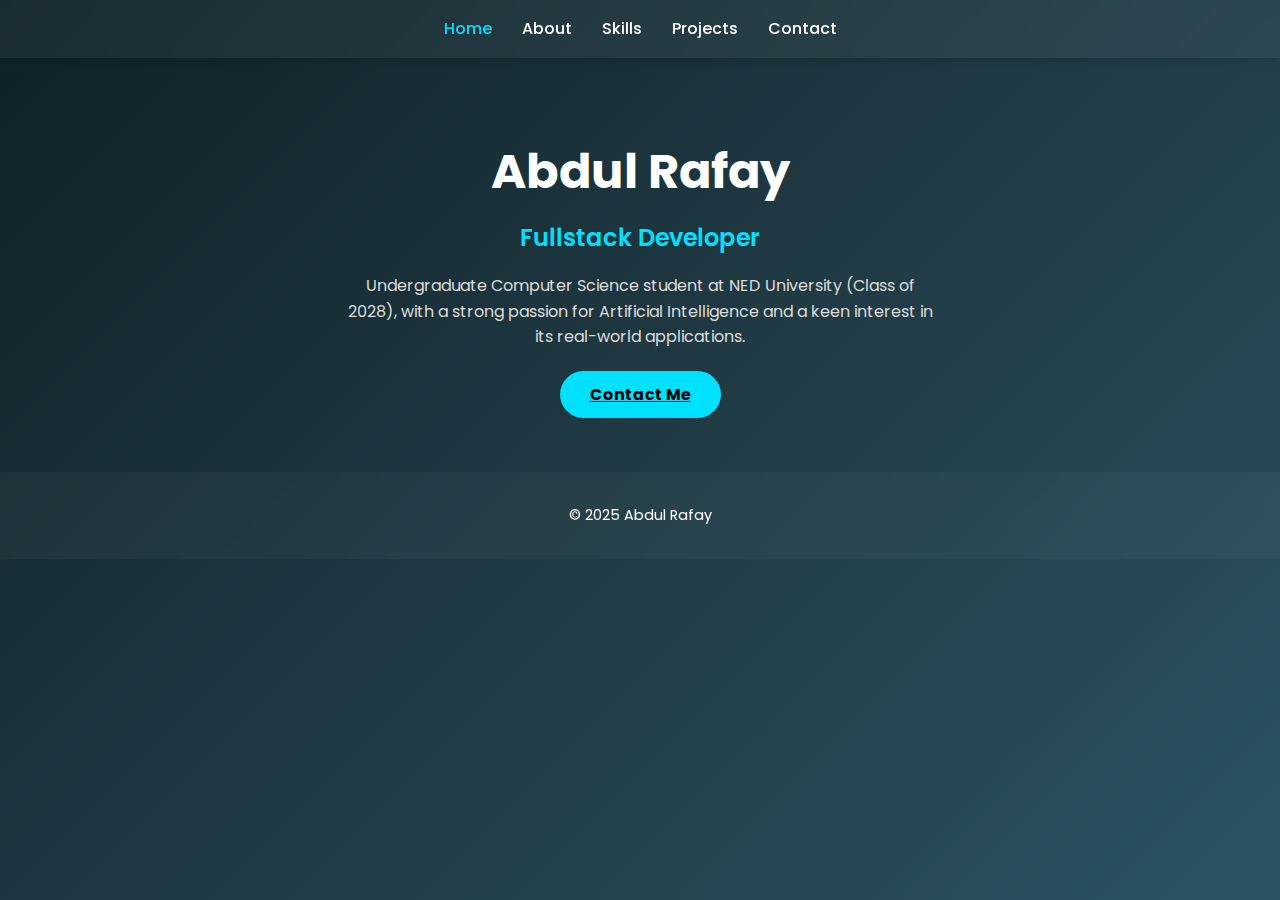
<file: index.html>
<!DOCTYPE html>
<html lang="en">
<head>
  <meta charset="UTF-8" />
  <meta name="viewport" content="width=device-width, initial-scale=1.0" />
  <title>Abdul Rafay - Home</title>
  <link rel="stylesheet" href="css/style.css" />
  <link rel="icon" href="favicon.ico" type="image/x-icon" />
  <link href="https://fonts.googleapis.com/css2?family=Poppins:wght@300;400;600&display=swap" rel="stylesheet" />
</head>
<body>
  <!-- Navigation Bar -->
  <nav class="navbar">
    <ul>
      <li><a href="index.html" class="active">Home</a></li>
      <li><a href="about.html">About</a></li>
      <li><a href="skills.html">Skills</a></li>
      <li><a href="projects.html">Projects</a></li>
      <li><a href="contact.html">Contact</a></li>
    </ul>
  </nav>

  <!-- Hero Section -->
  <main class="hero">
    <h1>Abdul Rafay</h1>
    <p class="role">Fullstack Developer</p>
    <p class="sub-role">Undergraduate Computer Science student at NED University (Class of 2028), with a strong passion for Artificial Intelligence and a keen interest in its real-world applications.</p>
    <a href="contact.html" class="cta-btn">Contact Me</a>
  </main>

  <!-- Footer -->
  <footer>
    <p>© 2025 Abdul Rafay</p>
  </footer>

  <!-- JS -->
  <script src="js/script.js"></script>
</body>
</html>
</file>
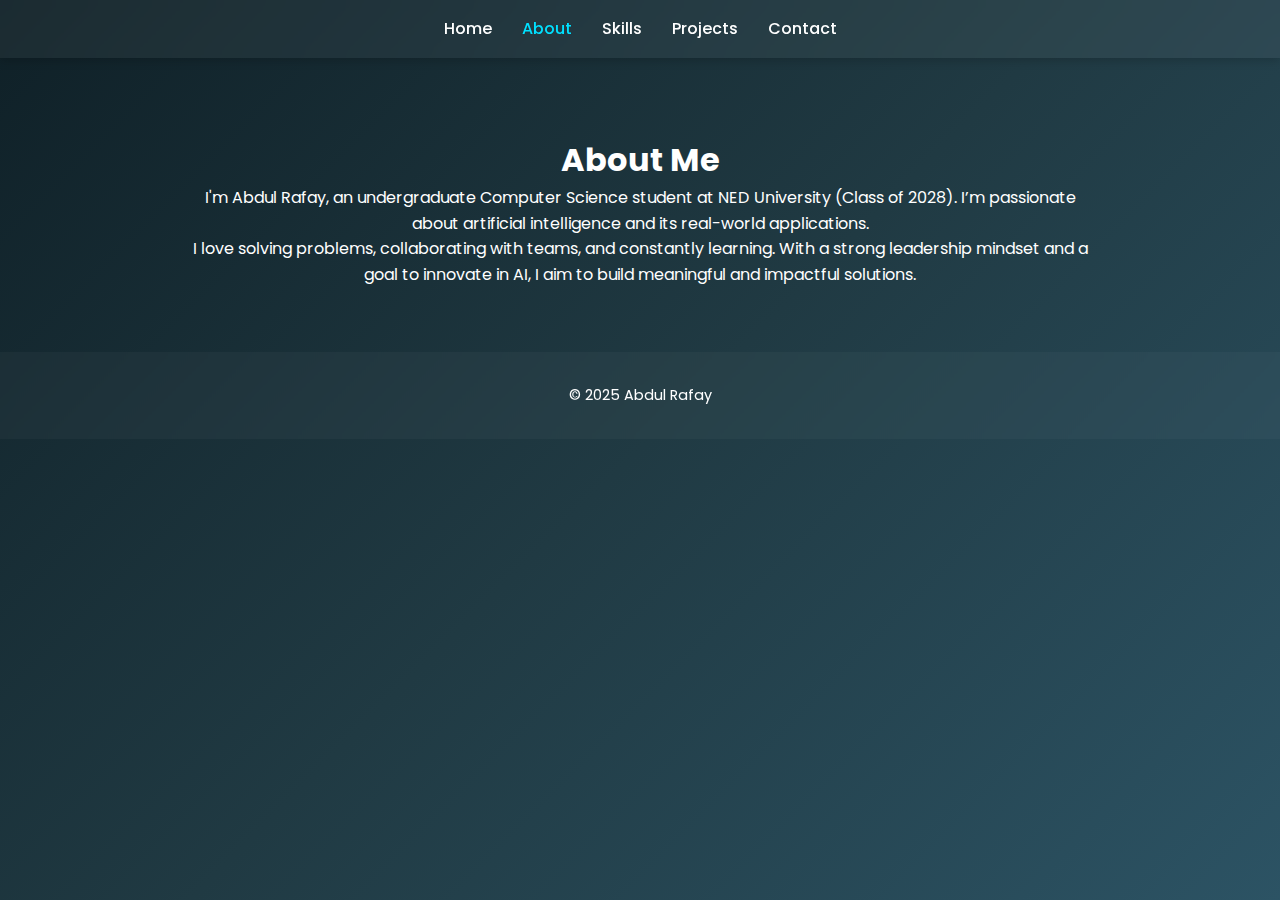
<file: about.html>
<!DOCTYPE html>
<html lang="en">
<head>
  <meta charset="UTF-8" />
  <meta name="viewport" content="width=device-width, initial-scale=1.0" />
  <title>Abdul Rafay - About</title>
  <link rel="stylesheet" href="css/style.css" />
  <link rel="icon" href="favicon.ico" type="image/x-icon" />
  <link href="https://fonts.googleapis.com/css2?family=Poppins:wght@300;400;600&display=swap" rel="stylesheet" />
</head>
<body>
  <!-- Navigation Bar -->
  <nav class="navbar">
    <ul>
      <li><a href="index.html">Home</a></li>
      <li><a href="about.html" class="active">About</a></li>
      <li><a href="skills.html">Skills</a></li>
      <li><a href="projects.html">Projects</a></li>
      <li><a href="contact.html">Contact</a></li>
    </ul>
  </nav>

  <!-- About Section -->
  <main class="section">
    <h1>About Me</h1>
    <p>
      I'm Abdul Rafay, an undergraduate Computer Science student at NED University (Class of 2028). I’m passionate about artificial intelligence and its real-world applications.
    </p>
    <p>
      I love solving problems, collaborating with teams, and constantly learning. With a strong leadership mindset and a goal to innovate in AI, I aim to build meaningful and impactful solutions.
    </p>
  </main>

  <!-- Footer -->
  <footer>
    <p>© 2025 Abdul Rafay</p>
  </footer>

  <!-- JS -->
  <script src="js/script.js"></script>
</body>
</html>
</file>
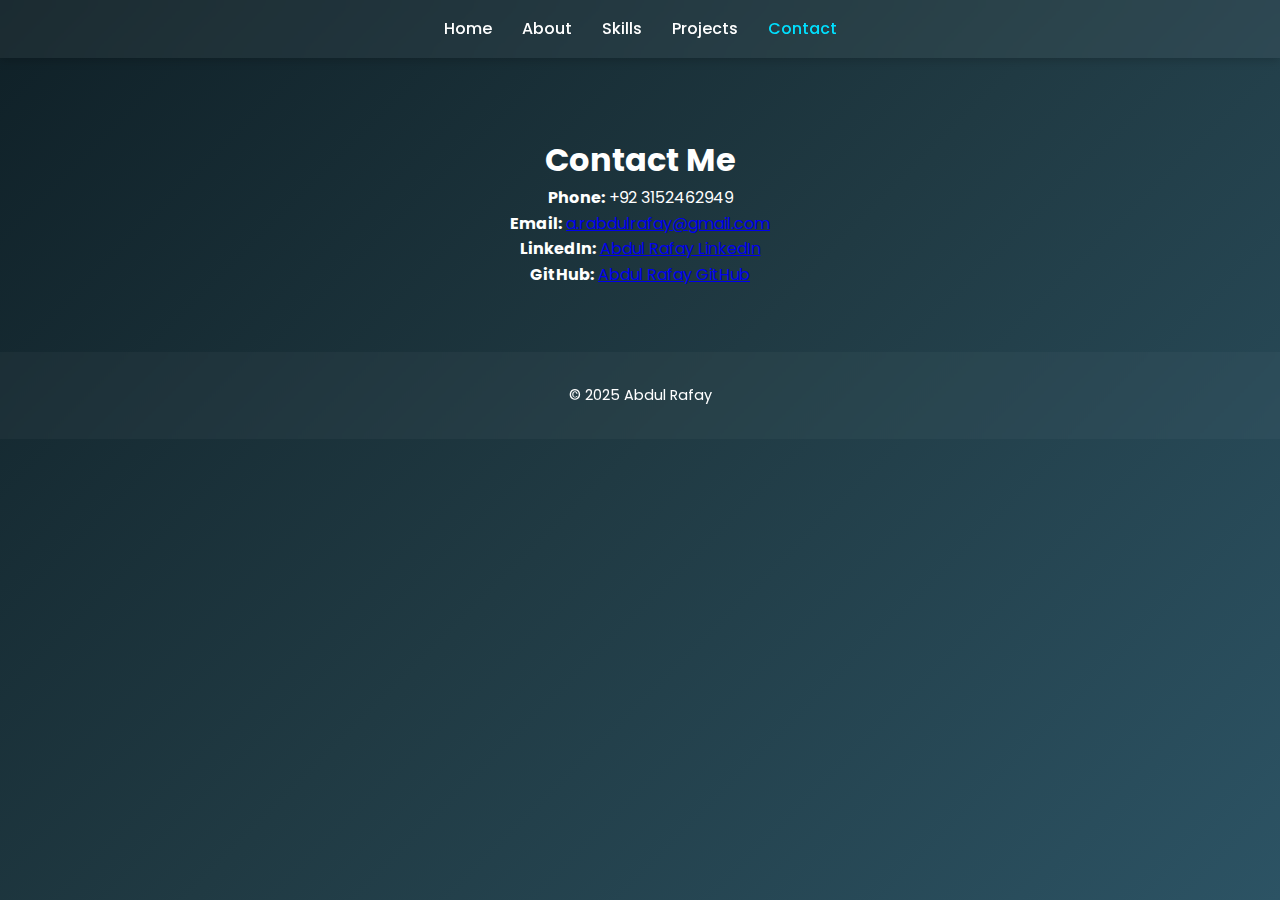
<file: contact.html>
<!DOCTYPE html>
<html lang="en">
<head>
  <meta charset="UTF-8" />
  <meta name="viewport" content="width=device-width, initial-scale=1.0" />
  <title>Abdul Rafay - Contact</title>
  <link rel="stylesheet" href="css/style.css" />
  <link rel="icon" href="favicon.ico" type="image/x-icon" />
  <link href="https://fonts.googleapis.com/css2?family=Poppins:wght@300;400;600&display=swap" rel="stylesheet" />
</head>
<body>
  <!-- Navigation Bar -->
  <nav class="navbar">
    <ul>
      <li><a href="index.html">Home</a></li>
      <li><a href="about.html">About</a></li>
      <li><a href="skills.html">Skills</a></li>
      <li><a href="projects.html">Projects</a></li>
      <li><a href="contact.html" class="active">Contact</a></li>
    </ul>
  </nav>

  <!-- Contact Section -->
  <main class="section">
    <h1>Contact Me</h1>
    <p><strong>Phone:</strong> +92 3152462949</p>
    <p><strong>Email:</strong> <a href="mailto:a.rabdulrafay@gmail.com">a.rabdulrafay@gmail.com</a></p>
    <p><strong>LinkedIn:</strong> <a href="https://www.linkedin.com/in/abdul-rafay-18bab5356/" target="_blank">Abdul Rafay LinkedIn</a></p>
    <p><strong>GitHub:</strong> <a href="https://github.com/Abdul-Rafay2005" target="_blank">Abdul Rafay GitHub</a></p>
  </main>

  <!-- Footer -->
  <footer>
    <p>© 2025 Abdul Rafay</p>
  </footer>

  <!-- JS -->
  <script src="js/script.js"></script>
</body>
</html>
</file>
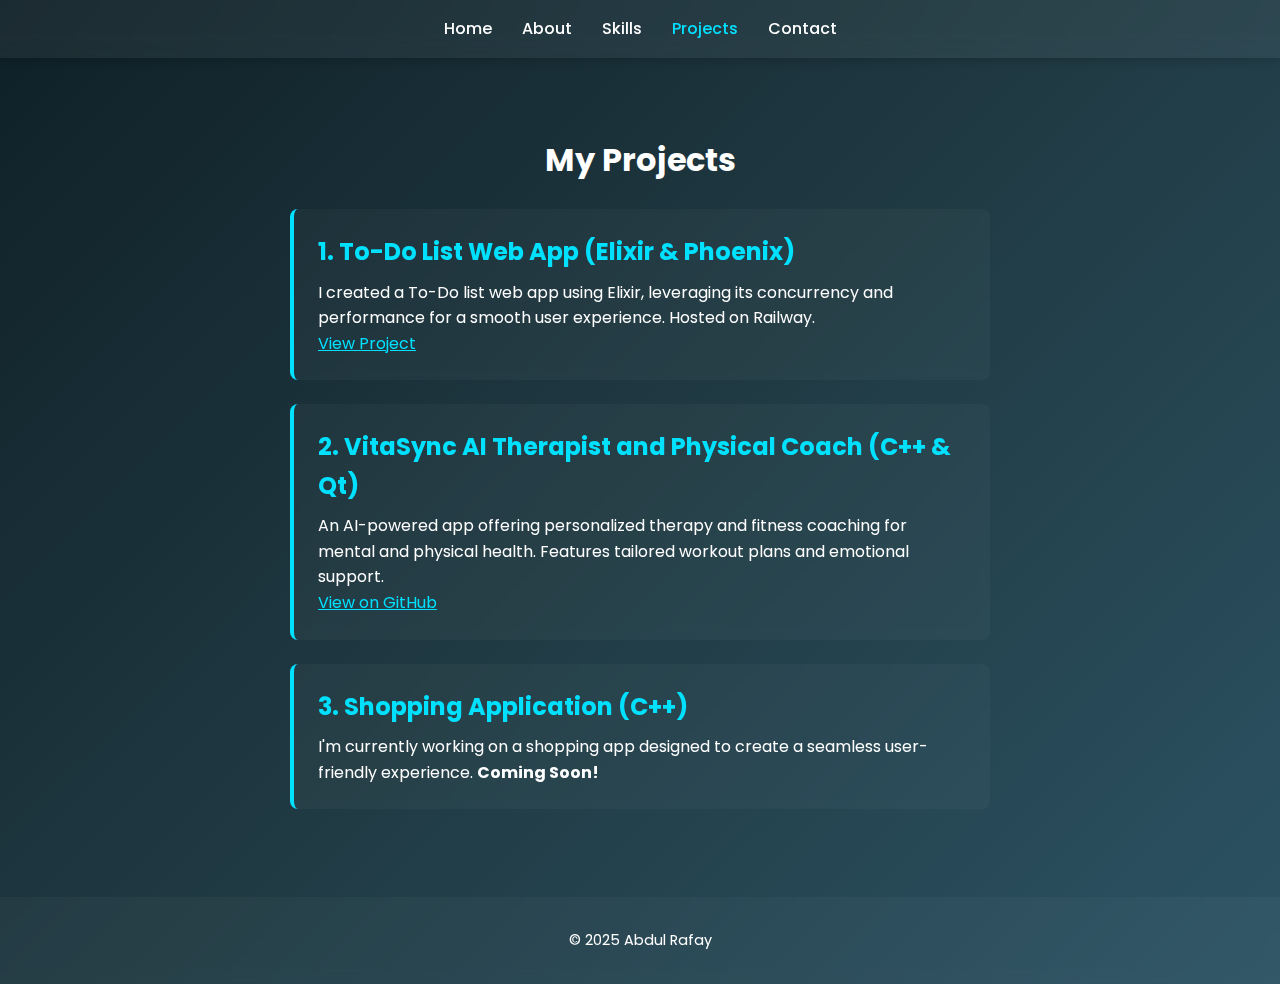
<file: projects.html>
<!DOCTYPE html>
<html lang="en">
<head>
  <meta charset="UTF-8" />
  <meta name="viewport" content="width=device-width, initial-scale=1.0" />
  <title>Abdul Rafay - Projects</title>
  <link rel="stylesheet" href="css/style.css" />
  <link rel="icon" href="favicon.ico" type="image/x-icon" />
  <link href="https://fonts.googleapis.com/css2?family=Poppins:wght@300;400;600&display=swap" rel="stylesheet" />
</head>
<body>
  <!-- Navigation Bar -->
  <nav class="navbar">
    <ul>
      <li><a href="index.html">Home</a></li>
      <li><a href="about.html">About</a></li>
      <li><a href="skills.html">Skills</a></li>
      <li><a href="projects.html" class="active">Projects</a></li>
      <li><a href="contact.html">Contact</a></li>
    </ul>
  </nav>

  <!-- Projects Section -->
  <main class="section">
    <h1>My Projects</h1>

    <div class="project">
      <h2>1. To-Do List Web App (Elixir & Phoenix)</h2>
      <p>
        I created a To-Do list web app using Elixir, leveraging its concurrency and performance for a smooth user experience. Hosted on Railway.
        <br />
        <a href="https://todolistweb.up.railway.app" target="_blank">View Project</a>
      </p>
    </div>

    <div class="project">
      <h2>2. VitaSync AI Therapist and Physical Coach (C++ & Qt)</h2>
      <p>
        An AI-powered app offering personalized therapy and fitness coaching for mental and physical health. Features tailored workout plans and emotional support.
        <br />
        <a href="https://github.com/Abdul-Rafay2005/VitaSync" target="_blank">View on GitHub</a>
      </p>
    </div>

    <div class="project">
      <h2>3. Shopping Application (C++)</h2>
      <p>
        I'm currently working on a shopping app designed to create a seamless user-friendly experience. <strong>Coming Soon!</strong>
      </p>
    </div>
  </main>

  <!-- Footer -->
  <footer>
    <p>© 2025 Abdul Rafay</p>
  </footer>

  <!-- JS -->
  <script src="js/script.js"></script>
</body>
</html>
</file>
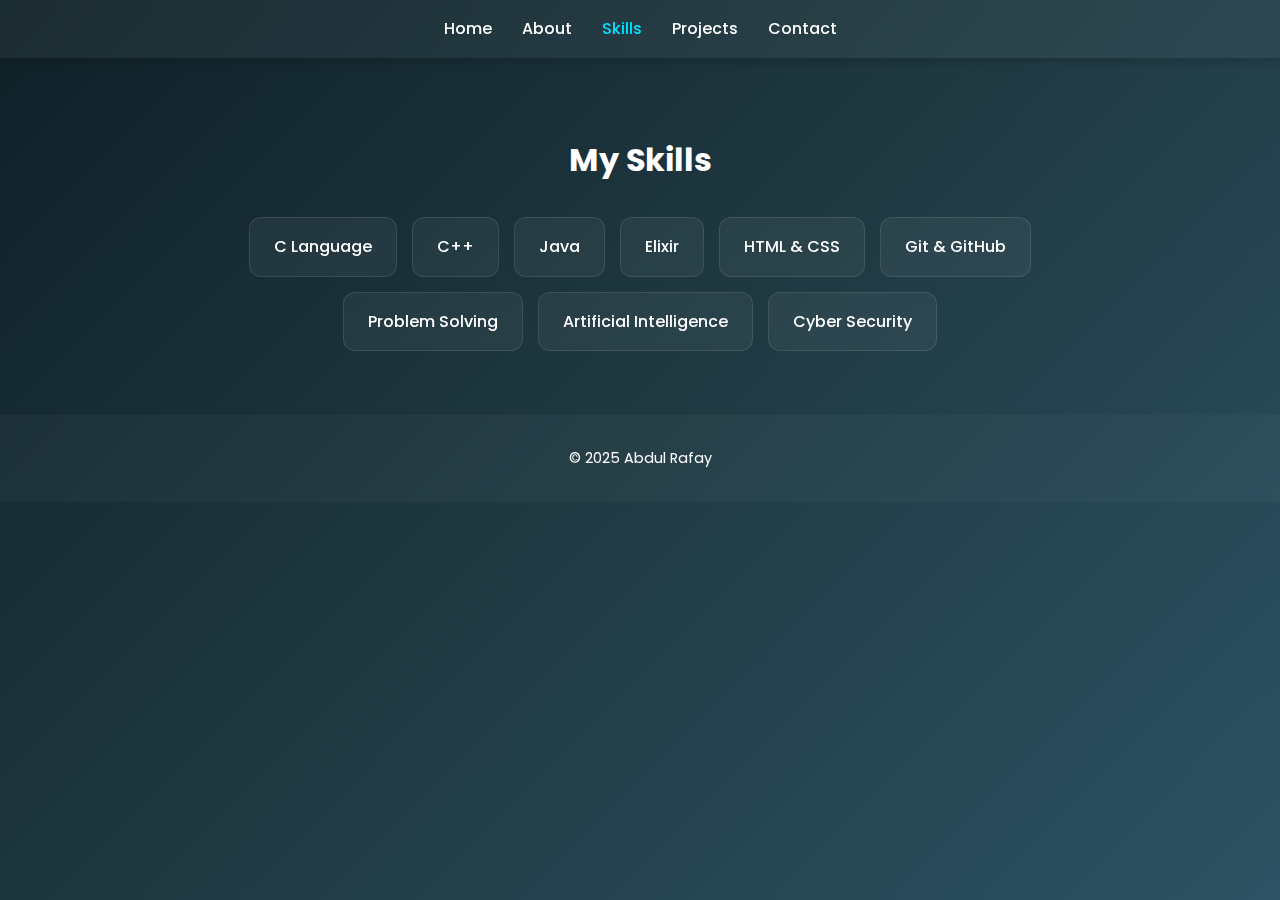
<file: skill.html>
<!DOCTYPE html>
<html lang="en">
<head>
  <meta charset="UTF-8" />
  <meta name="viewport" content="width=device-width, initial-scale=1.0" />
  <title>Abdul Rafay - Skills</title>
  <link rel="stylesheet" href="css/style.css" />
  <link rel="icon" href="favicon.ico" type="image/x-icon" />
  <link href="https://fonts.googleapis.com/css2?family=Poppins:wght@300;400;600&display=swap" rel="stylesheet" />
</head>
<body>
  <!-- Navigation Bar -->
  <nav class="navbar">
    <ul>
      <li><a href="index.html">Home</a></li>
      <li><a href="about.html">About</a></li>
      <li><a href="skills.html" class="active">Skills</a></li>
      <li><a href="projects.html">Projects</a></li>
      <li><a href="contact.html">Contact</a></li>
    </ul>
  </nav>

  <!-- Skills Section -->
  <main class="section">
    <h1>My Skills</h1>
    <div class="skills-container">
      <div class="skill-card">C Language</div>
      <div class="skill-card">C++</div>
      <div class="skill-card">Java</div>
      <div class="skill-card">Elixir</div>
      <div class="skill-card">HTML & CSS</div>
      <div class="skill-card">Git & GitHub</div>
      <div class="skill-card">Problem Solving</div>
      <div class="skill-card">Artificial Intelligence</div>
      <div class="skill-card">Cyber Security</div>
    </div>
  </main>

  <!-- Footer -->
  <footer>
    <p>© 2025 Abdul Rafay</p>
  </footer>

  <!-- JS -->
  <script src="js/script.js"></script>
</body>
</html>
</file>
<file: css/style.css>
/* Global Reset */
* {
    margin: 0;
    padding: 0;
    box-sizing: border-box;
  }
  
  /* Body & Font */
  body {
    font-family: 'Poppins', sans-serif;
    background: linear-gradient(135deg, #0f2027, #203a43, #2c5364);
    color: #fff;
    line-height: 1.6;
    min-height: 100vh;
    padding-top: 70px; /* For navbar offset */
  }
  
  /* Navbar */
  .navbar {
    position: fixed;
    top: 0;
    width: 100%;
    background: rgba(255, 255, 255, 0.05);
    backdrop-filter: blur(10px);
    padding: 1rem 2rem;
    z-index: 1000;
    box-shadow: 0 2px 10px rgba(0, 0, 0, 0.2);
  }
  
  .navbar ul {
    display: flex;
    justify-content: center;
    list-style: none;
    gap: 30px;
  }
  
  .navbar a {
    color: white;
    text-decoration: none;
    font-weight: 500;
    position: relative;
    transition: color 0.3s ease;
  }
  
  .navbar a:hover,
  .navbar a.active {
    color: #00e0ff;
  }
  
  /* Main Content Section */
  .section,
  .hero {
    max-width: 960px;
    margin: auto;
    padding: 4rem 1.5rem;
    text-align: center;
  }
  
  .hero h1 {
    font-size: 3rem;
    margin-bottom: 0.5rem;
  }
  
  .hero .role {
    font-size: 1.5rem;
    font-weight: 600;
    color: #00e0ff;
    margin-bottom: 1rem;
  }
  
  .hero .sub-role {
    font-size: 1rem;
    max-width: 600px;
    margin: 0 auto 2rem;
    color: #ddd;
  }
  
  .cta-btn {
    background: #00e0ff;
    color: #000;
    font-weight: bold;
    border: none;
    padding: 12px 30px;
    border-radius: 30px;
    cursor: pointer;
    font-size: 1rem;
    transition: transform 0.3s ease, box-shadow 0.3s ease;
  }
  
  .cta-btn:hover {
    transform: scale(1.05);
    box-shadow: 0 5px 15px rgba(0, 224, 255, 0.4);
  }
  
  /* Skills Section */
  .skills-container {
    display: flex;
    flex-wrap: wrap;
    justify-content: center;
    gap: 15px;
    margin-top: 2rem;
  }
  
  .skill-card {
    background: rgba(255, 255, 255, 0.05);
    border: 1px solid rgba(255, 255, 255, 0.1);
    padding: 1rem 1.5rem;
    border-radius: 12px;
    backdrop-filter: blur(6px);
    font-weight: 500;
    transition: transform 0.3s ease;
  }
  
  .skill-card:hover {
    transform: translateY(-5px);
  }
  
  /* Projects */
  .project {
    background: rgba(255, 255, 255, 0.03);
    border-left: 4px solid #00e0ff;
    margin: 1.5rem auto;
    padding: 1.5rem;
    text-align: left;
    border-radius: 8px;
    max-width: 700px;
    backdrop-filter: blur(4px);
  }
  
  .project h2 {
    color: #00e0ff;
    margin-bottom: 0.5rem;
  }
  
  .project a {
    color: #00e0ff;
    text-decoration: underline;
  }
  
  /* Footer */
  footer {
    text-align: center;
    padding: 2rem 1rem;
    background-color: rgba(255, 255, 255, 0.03);
    backdrop-filter: blur(6px);
    font-size: 0.9rem;
  }
  
  /* Responsive */
  @media (max-width: 768px) {
    .hero h1 {
      font-size: 2.3rem;
    }
  
    .hero .sub-role {
      font-size: 0.9rem;
    }
  }
</file>
